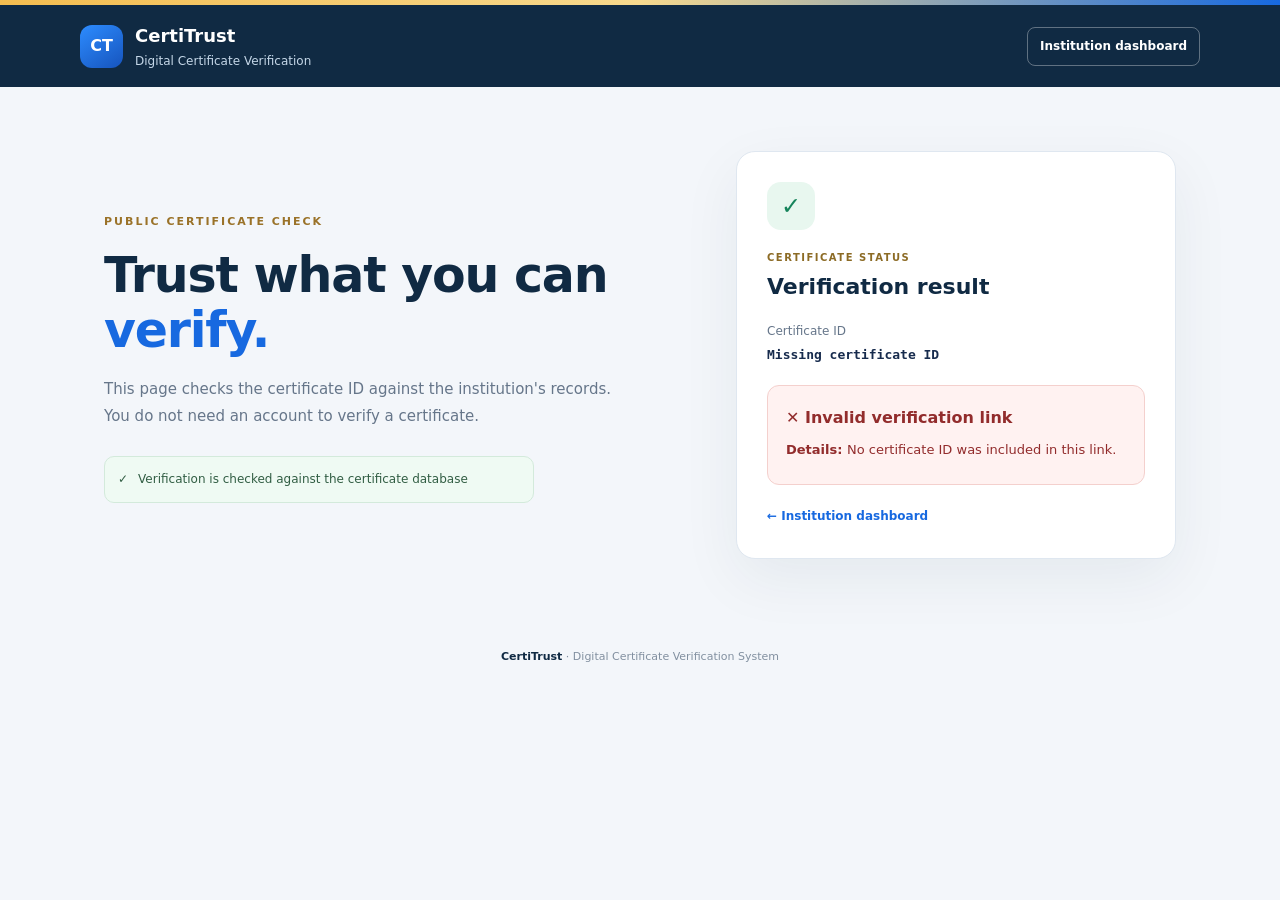
<file: templates/verify.html>
<!doctype html>
<html lang="en">
<head>
  <meta charset="utf-8"><meta name="viewport" content="width=device-width, initial-scale=1">
  <meta name="theme-color" content="#102a43">
  <title>Verify Certificate | CertiTrust</title>
  <link rel="stylesheet" href="/static/verify.css">
</head>
<body>
<div class="topline"></div>
<header class="topbar">
  <a class="brand" href="/">CT</a>
  <div class="brand-text"><h1>CertiTrust</h1><p>Digital Certificate Verification</p></div>
  <a class="back" href="/">Institution dashboard</a>
</header>
<main class="wrap">
  <section class="intro">
    <span class="eyebrow">PUBLIC CERTIFICATE CHECK</span>
    <h2>Trust what you can <span>verify.</span></h2>
    <p>This page checks the certificate ID against the institution's records. You do not need an account to verify a certificate.</p>
    <div class="trustline"><span>✓</span> Verification is checked against the certificate database</div>
  </section>
  <section class="panel">
    <div class="icon">✓</div><span class="overline">CERTIFICATE STATUS</span>
    <h2>Verification result</h2><p class="muted">Certificate ID</p>
    <div class="cert-id" id="cert-id"></div>
    <div id="result" class="result loading" aria-live="polite">Checking certificate record…</div>
    <a class="back-link" href="/">← Institution dashboard</a>
  </section>
</main>
<footer><strong>CertiTrust</strong> · Digital Certificate Verification System</footer>
<script>window.CERTIFICATE_ID = {{ certificate_id|tojson }};</script>
<script src="/static/verify.js"></script>
</body></html>
</file>
<file: static/verify.css>
*{box-sizing:border-box}:root{--navy:#102a43;--blue:#1769e0;--gold:#f4bd50;--ink:#172b4d;--muted:#66768a;--line:#dfe7f0}body{margin:0;min-height:100vh;background:#f3f6fa;color:var(--ink);font-family:Inter,system-ui,-apple-system,"Segoe UI",sans-serif;line-height:1.55}.topline{height:5px;background:linear-gradient(90deg,var(--gold),#f7d98e,var(--blue))}.topbar{background:var(--navy);color:#fff;padding:17px max(20px,calc((100% - 1120px)/2));display:flex;align-items:center;gap:12px}.brand{width:43px;height:43px;display:grid;place-items:center;background:linear-gradient(145deg,#2d8cff,#1654bd);border-radius:12px;font-weight:900;color:#fff;text-decoration:none}.brand-text{flex:1}.topbar h1{margin:0;font-size:18px}.topbar p{margin:2px 0 0;color:#c5d7e8;font-size:12px}.back{color:#fff;text-decoration:none;border:1px solid #ffffff55;border-radius:8px;padding:9px 12px;font-size:12px;font-weight:700}.wrap{max-width:1120px;margin:64px auto;padding:0 24px;display:grid;grid-template-columns:1fr minmax(330px,440px);align-items:center;gap:65px}.eyebrow{font-size:11px;letter-spacing:2px;font-weight:800;color:#9a7228}.intro h2{font-size:clamp(35px,4vw,49px);line-height:1.12;letter-spacing:-1.2px;color:var(--navy);margin:17px 0}.intro h2 span{color:var(--blue)}.intro>p{max-width:510px;color:var(--muted);font-size:15px;line-height:1.8}.trustline{display:flex;gap:10px;align-items:center;margin-top:26px;padding:13px;border:1px solid #d3eadb;border-radius:10px;background:#effaf3;color:#315d43;font-size:12px;max-width:430px}.trustline span{font-weight:900}.panel{padding:30px;border:1px solid var(--line);border-radius:19px;background:#fff;box-shadow:0 20px 60px #102a4310}.icon{width:48px;height:48px;border-radius:14px;display:grid;place-items:center;background:#e8f7ef;color:#16845b;font-size:24px;font-weight:900}.overline{display:block;margin-top:20px;color:#8c6b25;font-size:10px;letter-spacing:1.5px;font-weight:800}.panel h2{margin:4px 0 12px;color:var(--navy);font-size:22px}.muted{font-size:12px;color:var(--muted);margin:18px 0 4px}.cert-id{font-family:ui-monospace,Consolas,monospace;overflow-wrap:anywhere;font-size:13px;font-weight:700}.result{margin-top:20px;padding:18px;border-radius:12px;font-size:13px;line-height:1.7;overflow-wrap:anywhere}.result h3{margin:0 0 8px;font-size:16px}.result p{margin:5px 0}.result.success{color:#185c38;background:#effaf3;border:1px solid #cbeed7}.result.invalid{color:#922c2c;background:#fff2f1;border:1px solid #f4d0cd}.result.warning,.result.loading{color:#805b13;background:#fff8e8;border:1px solid #f2dfad}.back-link{display:inline-block;margin-top:22px;color:var(--blue);font-size:12px;font-weight:750;text-decoration:none}footer{text-align:center;padding:25px;color:#8290a0;font-size:11px}footer strong{color:var(--navy)}@media(max-width:760px){.wrap{grid-template-columns:1fr;gap:30px;margin:35px auto}.intro h2{font-size:36px}.panel{padding:23px}.topbar{padding:14px 18px}}
</file>
